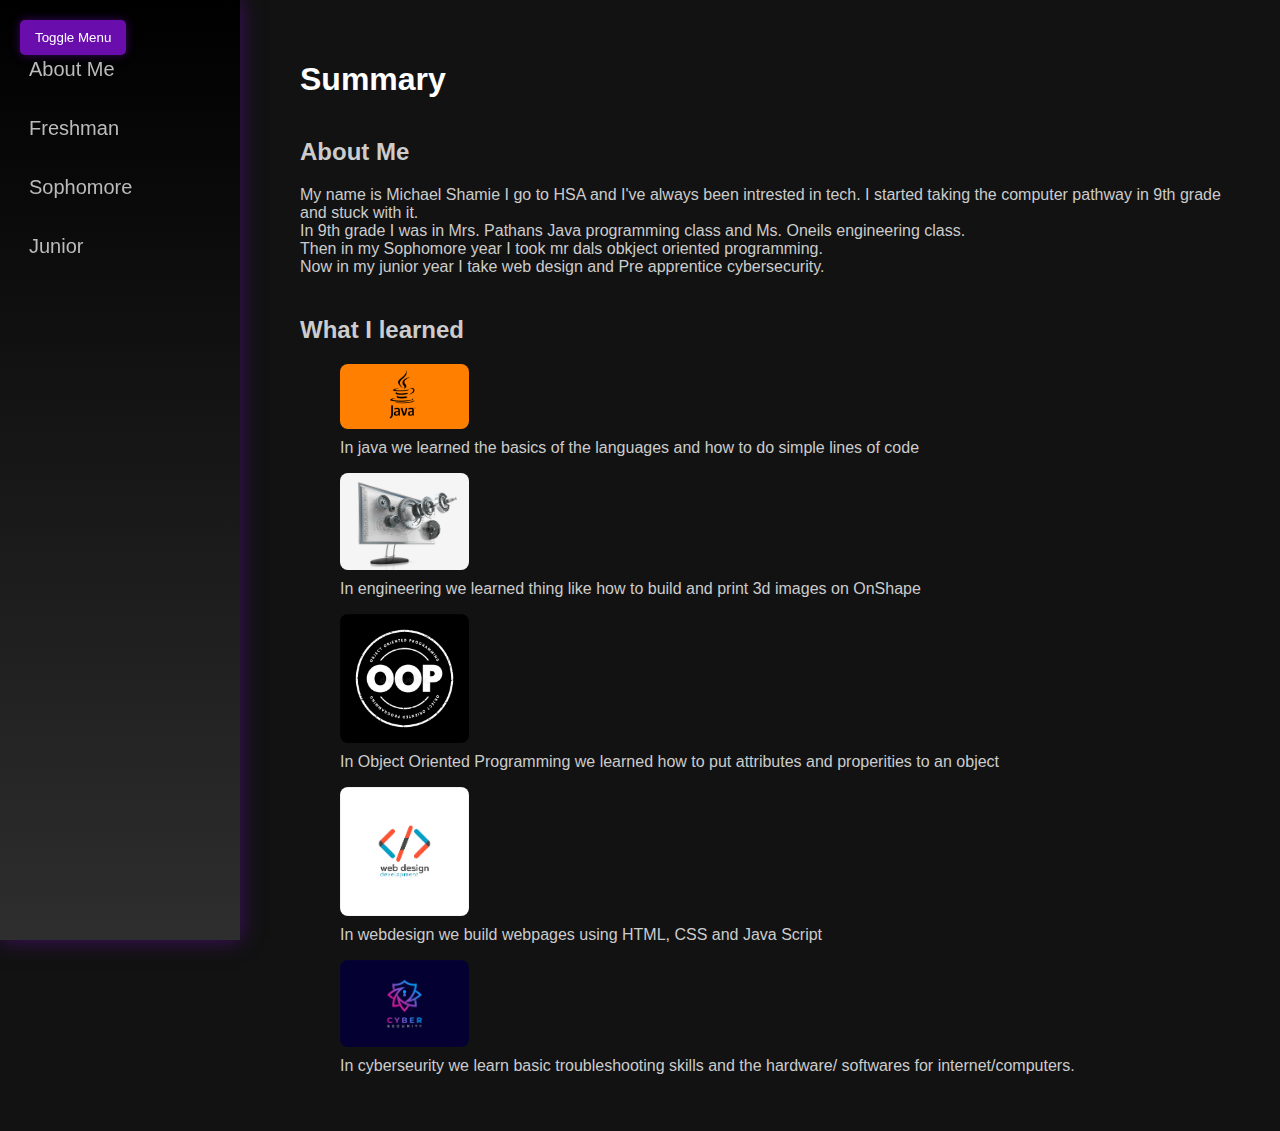
<file: Index.html>
<link rel="stylesheet" href="Devlaunch.css">
    <!DOCTYPE html>
    <html lang="en">
    <head>
      <meta charset="UTF-8" />
      <meta name="viewport" content="width=device-width, initial-scale=1.0"/>
      <title>Sidebar Navigation</title>
     
    <link rel="stylesheet" href="Devlaunch.css">
    </head>
    <body>
    
      <button class="toggle-btn" onclick="toggleSidebar()">Toggle Menu</button>
    
      <div class="sidebar" id="sidebar">
        <a href="Index.html">About Me</a>
        <a href="Freshman.html">Freshman</a>
        <a href="Sophomore.html">Sophomore</a>
        <a href="Junior.html">Junior</a>
      </div>
    
      <div class="content">
        <h1>Summary</h1>
      
    
        <div class="section">
          <h2>About Me</h2>
          
          <p>My name is Michael Shamie I go to HSA and I've always been intrested in tech. I started taking the computer pathway in 9th grade and stuck with it. <br>
            In 9th grade I was in Mrs. Pathans Java programming class and Ms. Oneils engineering class. <br>
            Then in my Sophomore year I took mr dals obkject oriented programming. <br>
          Now in my junior year I take web design and Pre apprentice cybersecurity.  </p>
        </div>
    
        <div class="section">
          <h2>What I learned</h2>
          <figure>
          <img src="java.png" alt="JAVA" width="15%">
          <figcaption>In java we learned the basics of the languages and how to do simple lines of code</figcaption>
        </figure>


        <figure>
          <img src="cad.jpg" alt="CAD" width="15%">
          <figcaption>In engineering we learned thing like how to build and print 3d images on OnShape</figcaption>
        </figure>



        <figure>
          <img src="OOP.webp" alt="Object Oriented Programming" width="15%">
          <figcaption>In Object Oriented Programming we learned how to put attributes and properities to an object</figcaption>
        </figure>


        <figure>
          <img src="web design.avif" alt="Web" width="15%">
          <figcaption>In webdesign we build webpages using HTML, CSS and Java Script</figcaption>
        </figure>


        <figure>
          <img src="cyber.jpg" alt="Another Image" width="15%">
          <figcaption>In cyberseurity we learn basic troubleshooting skills and the hardware/ softwares for internet/computers.</figcaption>
        </figure>

        </div>
      </div>
    
      <script>
        function toggleSidebar() {
          const sidebar = document.getElementById('sidebar');
          sidebar.classList.toggle('closed');
        }
      </script>
    
    </body>
    </html>
</file>
<file: Devlaunch.css>
body {
  margin: 0;
  font-family: 'Segoe UI', sans-serif;
  background: #121212;
  color: #ccc;
  overflow-x: hidden;
}

.sidebar {
  width: 240px;
  background: linear-gradient(to bottom, #000000, #2e2e2e);
  padding-top: 40px;
  position: fixed;
  height: 100%;
  left: 0;
  top: 0;
  transition: transform 0.3s ease;
  box-shadow: 0 0 20px #6a0dad88;
  z-index: 1000;
}

.sidebar.closed {
  transform: translateX(-100%);
}

.toggle-btn {
  position: fixed;
  top: 20px;
  left: 20px;
  background: #6a0dad;
  border: none;
  color: white;
  padding: 10px 15px;
  cursor: pointer;
  z-index: 1100;
  border-radius: 5px;
  box-shadow: 0 0 10px #6a0dad88;
}

.sidebar a {
  display: block;
  padding: 18px 25px;
  color: #bbb;
  text-decoration: none;
  font-size: 20px;
  transition: all 0.3s ease;
  border-left: 4px solid transparent;
  position: relative;
}

.sidebar a:hover {
  background: #6a0dad;
  color: #fff;
  border-left: 4px solid white;
  box-shadow: 0 0 15px #6a0dad;
}

.sidebar a::after {
  content: '';
  position: absolute;
  height: 3px;
  width: 0;
  background: #fff;
  left: 25px;
  bottom: 10px;
  transition: 0.4s ease;
}

.sidebar a:hover::after {
  width: 80%;
}

.content {
  margin-left: 260px;
  padding: 40px;
  transition: margin-left 0.3s ease;
}

.sidebar.closed ~ .content {
  margin-left: 0;
}

h1 {
  color: #fff;
}

.section {
  margin-top: 40px;
}

.section img {
  max-width: 100%;
  border-radius: 8px;
  margin-bottom: 10px;
}
</file>
